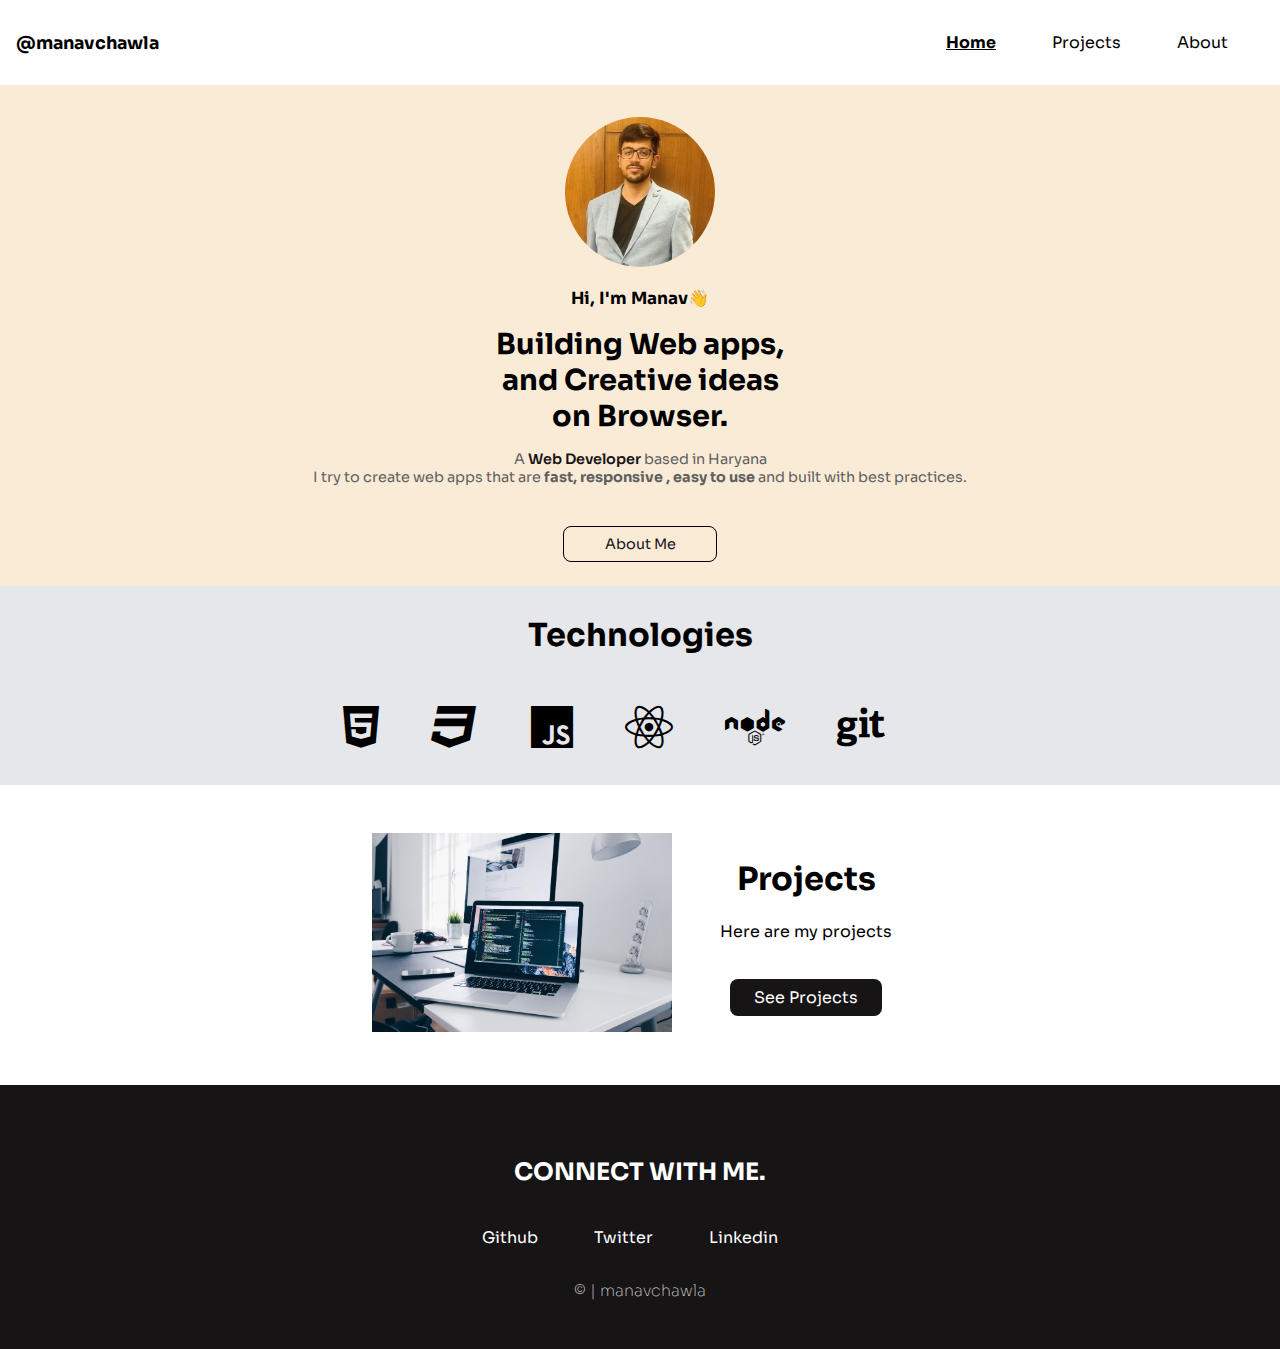
<file: index.html>
<!DOCTYPE html>
<html lang="en">
  <head>
    <meta charset="UTF-8" />
    <meta http-equiv="X-UA-Compatible" content="IE=edge" />
    <meta name="viewport" content="width=device-width, initial-scale=1.0" />
    <title>Home | Manav Chawla</title>
    <link rel="stylesheet" href="https://cdnjs.cloudflare.com/ajax/libs/font-awesome/6.3.0/css/all.min.css">
    <link rel="stylesheet" href="style.css" />

  </head>

  <body>
    <nav class="navigation nav-container">
      <div class="nav-brand">@manavchawla</div>
      <div id ="menu-icon" class="menu-icon">&#9776;</div>
      <ul class="list-non-bullet list-align-right">
        <li class="list-item-inline">
          <a class="link link-active" href="index.html">Home</a>
        </li>
        <li class="list-item-inline">
          <a class="link" href="/projects.html">Projects</a>
        </li>
        <li class="list-item-inline">
          <a class="link" href="/about.html">About</a>
        </li>
      </ul>
    </nav>

    <header class="hero">
      <img
  class="section-image circular-image"
  src="/images/profile-pic.jpg"
  alt="projects"
/>

      <h3>Hi, I'm Manav👋</h3>
      <h1 class="hero-heading">
        Building Web apps,<br />and Creative ideas<br />on Browser.
      </h1>
      <p class="hero-para">
        A <span>Web Developer</span> based in Haryana<br />
        I try to create web apps that are <b>fast, responsive , easy to use</b> and built with best
        practices.
      </p>
      <a class="link secondary-link about-btn" href="/about.html">About Me</a>
      
    </header>

    <section class="section">
      <div class="section-off-white">
        <h1>Technologies</h1>
        <div class="flex-container">
          <div class="flex-item">
              <i class="fab fa-html5"></i> <!-- HTML5 icon -->
          </div>
          <div class="flex-item">
              <i class="fab fa-css3"></i> <!-- CSS3 icon -->
          </div>
          <div class="flex-item">
              <i class="fab fa-js"></i> <!-- JavaScript icon -->
          </div>
          <div class="flex-item">
              <i class="fab fa-react"></i> <!-- ReactJS icon -->
          </div>
          <div class="flex-item">
              <i class="fab fa-node"></i> <!-- Node.js icon -->
          </div>
          <div class="flex-item">
              <i class="fab fa-git"></i> <!-- Git icon -->
          </div>
          <div class="flex-item">
              <i class="fab fa-postman"></i> <!-- Postman icon -->
          </div>
      </div>
      </div>

      <div class="flex-container project-section">
        <div class="flex-item">
          <img
            class="section-image"
            src="/images/projects-image.jpg"
            alt="projects"
          />
        </div>

        <div class="flex-item section-details">
          <h1>Projects</h1>
          <p class="container container-center">
            Here are my projects
          </p>
          <br />
          <a class="link primary-link" href="/projects.html">See Projects</a>
        </div>
      </div>

      </div>
    </section>

    <footer class="footer">
      <div class="footer-header">CONNECT WITH ME.</div>
      <ul class="footer-list">
        <li class="list-item-inline">
          <a
            target="_blank"
            class="link"
            href="https://github.com/AnkurChunekar"
            >Github</a
          >
        </li>
        <li class="list-item-inline">
          <a
            target="_blank"
            class="link"
            href="https://twitter.com/ankur_chunekar"
            >Twitter</a
          >
        </li>
        <li class="list-item-inline">
          <a
            target="_blank"
            class="link"
            href="https://www.linkedin.com/in/ankur-chunekar-8071bb211"
            >Linkedin</a
          >
        </li>
      </ul>

      <p id="copywrite">&copy; | manavchawla</p>
    </footer>
    <script src ="index.js"></script>
  </body>
</html>
</file>
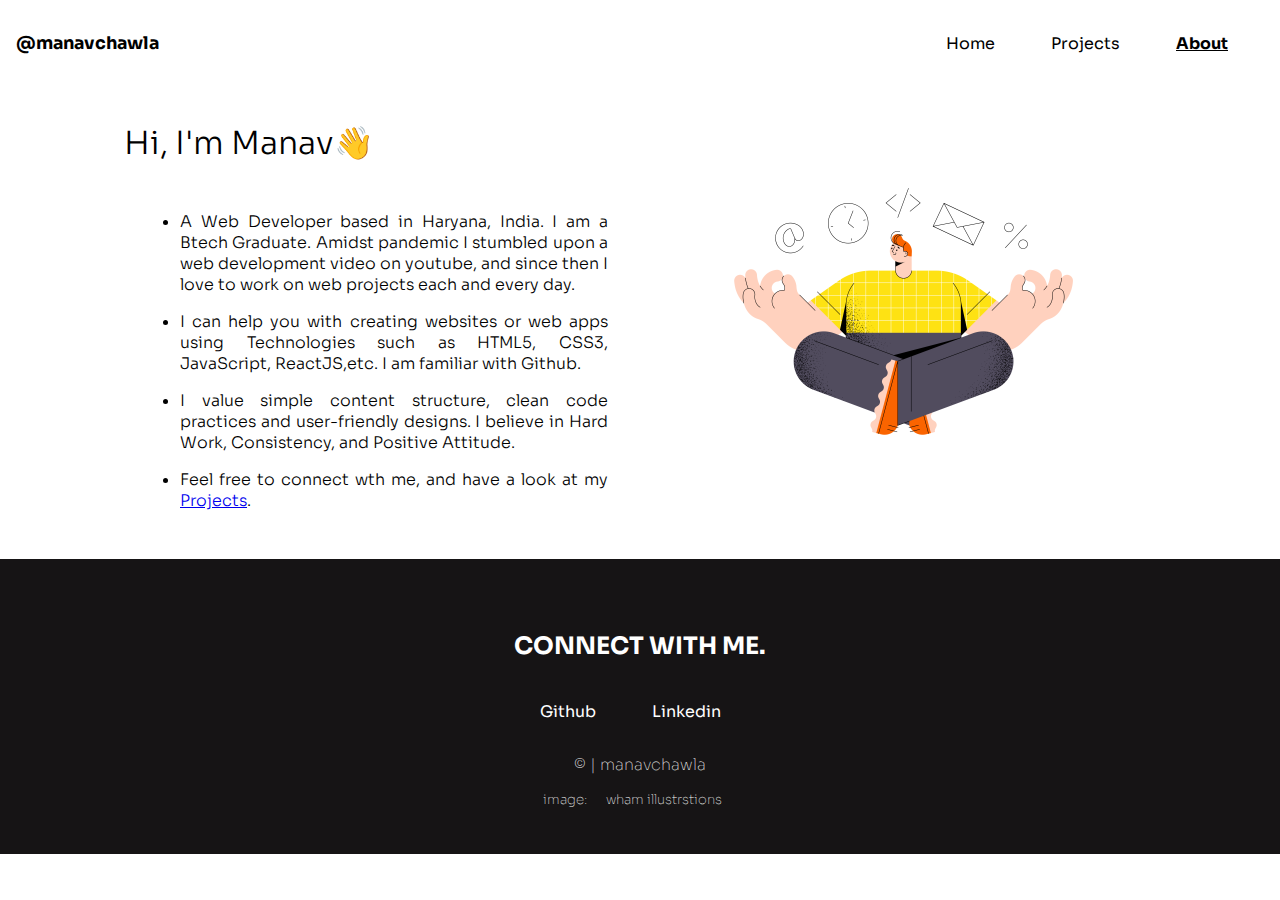
<file: about.html>
<!DOCTYPE html>
<html lang="en">
  <head>
    <meta charset="UTF-8" />
    <meta http-equiv="X-UA-Compatible" content="IE=edge" />
    <meta name="viewport" content="width=device-width, initial-scale=1.0" />
    <title>About Me | Manav Chawla</title>
    <link rel="stylesheet" href="/style.css" />
  </head>

  <body>

    <nav class="navigation nav-container">
        <a class="nav-brand" href = "index.html" style="text-decoration: none;color:black;">@manavchawla</q>
        <ul class="list-non-bullet list-align-right">
          <li class="list-item-inline">
            <a class="link" href="index.html">Home</a>
          </li>
          <li class="list-item-inline">
            <a class="link" href="/projects.html">Projects</a>
          </li>
          
          <li class="list-item-inline">
            <a class="link link-active" href="/about.html">About</a>
          </li>
        </ul>
      </nav>



<div class="flex-container" >

<div class="flex-item about-section" >

    <h1>Hi, I'm Manav👋</h1>

    <ul>
<li>A Web Developer based in Haryana, India. I am a Btech Graduate. Amidst pandemic I stumbled upon a web development video on youtube, and since then I love to work on web projects each and every day.</li>

<li>I can help you with creating websites or web apps using Technologies such as HTML5, CSS3, JavaScript, ReactJS,etc. I am familiar with Github.</li>

<li>I value simple content structure, clean code practices and user-friendly designs. I believe in Hard Work, Consistency, and Positive Attitude. </li>

<li>Feel free to connect wth me, and have a look at my <a href="/projects.html">Projects</a>.</li>

    </ul>

</div>


<div class="flex-item" >

    <img src="/images/meditation-image.png" alt="human meditating" class="about-image" >

</div>


</div>




    <footer class="footer">
        <div class="footer-header">CONNECT WITH ME.</div>
        <ul class="footer-list">
          <li class="list-item-inline">
            <a
              target="_blank"
              class="link"
              href="https://github.com/manavchawla71"
              >Github</a
            >
          </li>
          
          <li class="list-item-inline">
            <a
              target="_blank"
              class="link"
              href="https://www.linkedin.com/in/ankur-chunekar-8071bb211"
              >Linkedin</a
            >
          </li>
        </ul>
  
        <p id="copywrite">&copy; | manavchawla</p>
        <small><p>image: <a class="link" href="https://ls.graphics/illustrations" target="_blank">wham illustrstions</a></p></small>
      </footer>
    </body>
  </html>
</file>
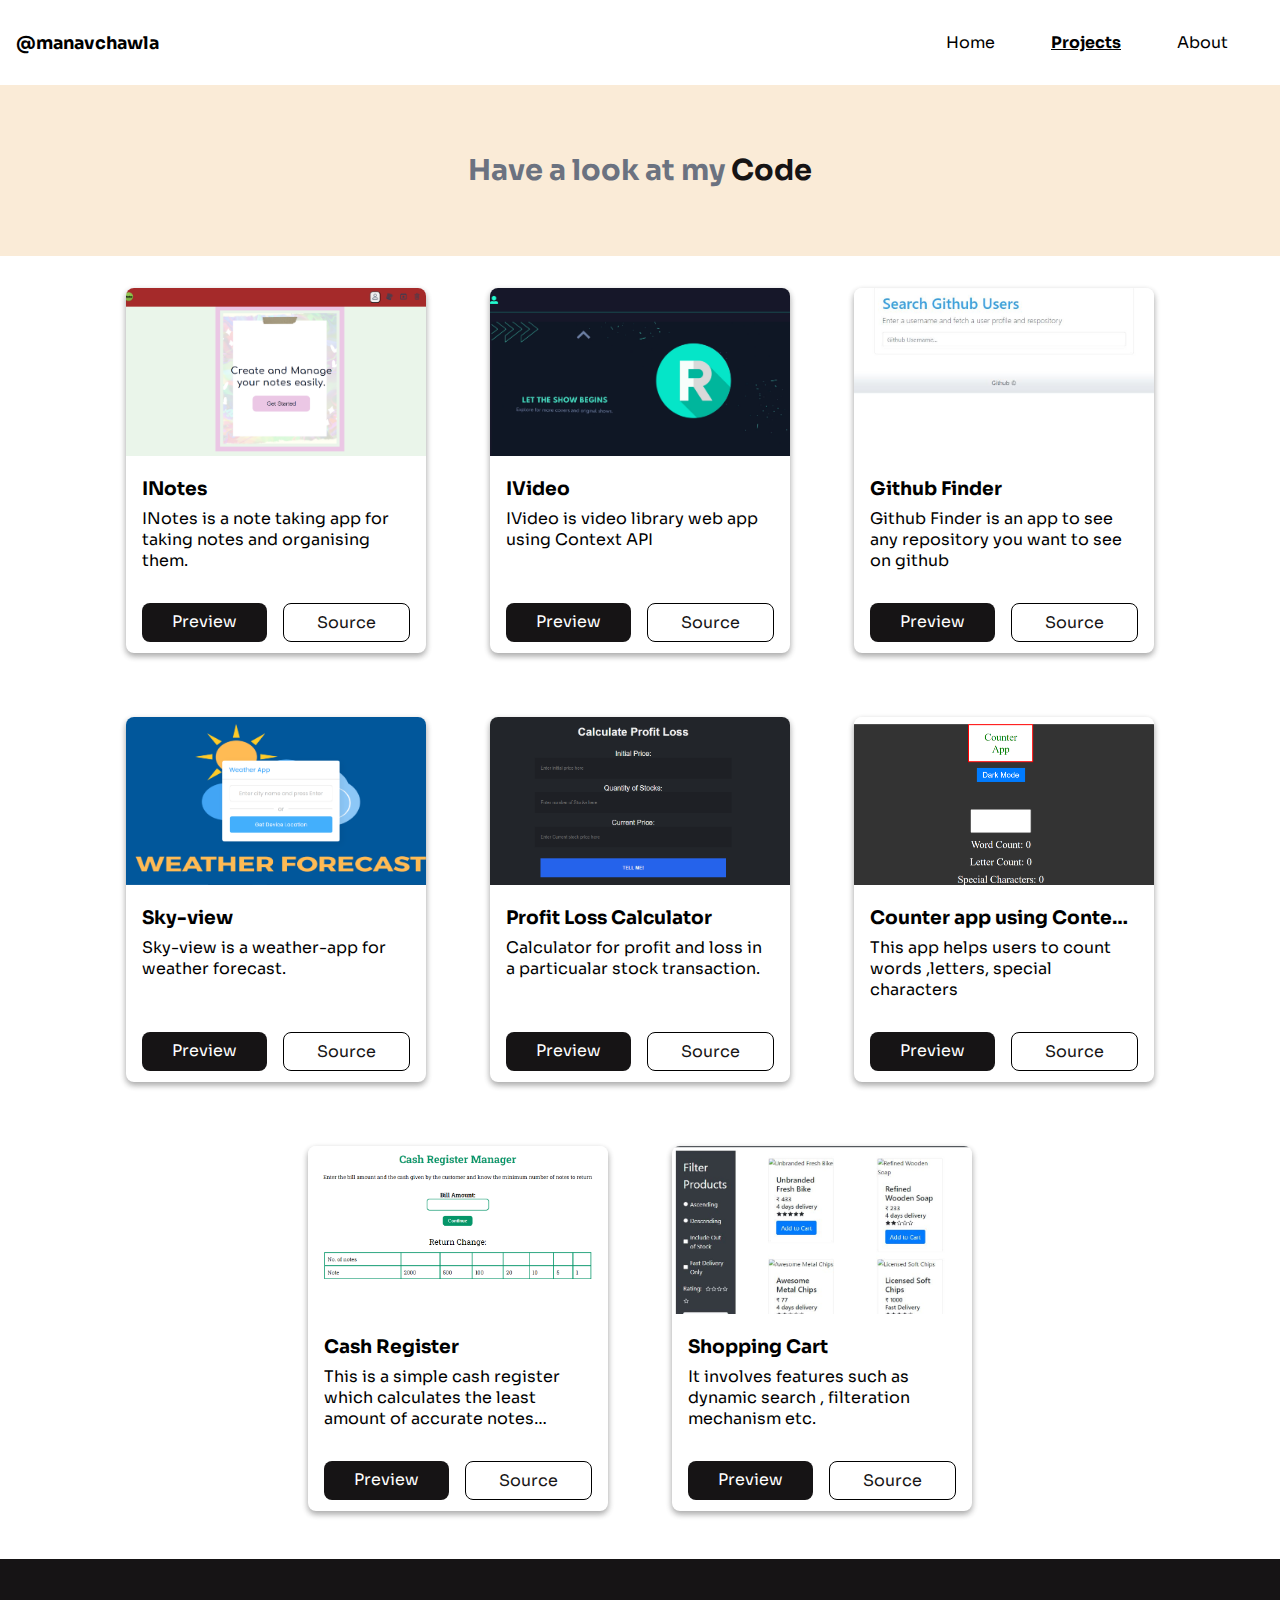
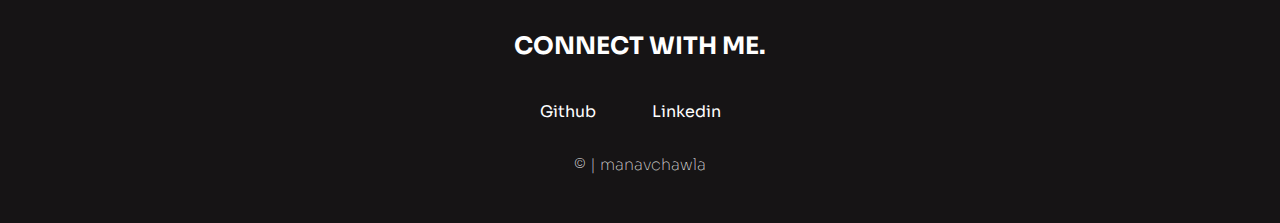
<file: projects.html>
<!DOCTYPE html>
<html lang="en">
  <head>
    <meta charset="UTF-8" />
    <meta http-equiv="X-UA-Compatible" content="IE=edge" />
    <meta name="viewport" content="width=device-width, initial-scale=1.0" />
    <title>Projects | Manav Chawla</title>
    <link rel="stylesheet" href="style.css" />
  </head>
  <body>
    <nav class="navigation nav-container">
      <div class="nav-brand">@manavchawla</div>
      <ul class="list-non-bullet list-align-right">
        <li class="list-item-inline">
          <a class="link" href="index.html">Home</a>
        </li>
        <li class="list-item-inline">
          <a class="link link-active" href="/projects.html">Projects</a>
        </li>
        
        <li class="list-item-inline">
          <a class="link" href="/about.html">About</a>
        </li>
      </ul>
    </nav>

    <div class="projects-heading hero hero-heading">
      <h1>Have a look at my <span class="head-bold">Code</span></h1>
    </div>

    <section class="section">
      <div class="flex-container">
        <div class="project-box">
          <img src="/images/image (10).png" alt="" class="project-image" />
          <div class="txt-container">
            <h3>INotes</h3>
            <p>INotes is a note taking app for taking notes and organising
                them.</p>

            <div class="link-container flex cgap-1rem">
              <a
                target="_blank"
                class="link primary-link"
                href="https://transcendent-pudding-f51ed6.netlify.app/"
                >Preview</a
              >
              <a
                target="_blank"
                class="link secondary-link"
                href="https://github.com/manavchawla71/inotes"
                >Source</a
              >
            </div>
          </div>
        </div>

        <div class="project-box">
          <img src="/images/image (11).png" alt="" class="project-image" />
          <div class="txt-container">
            <h3>IVideo</h3>
            <p>IVideo is video library web app using Context API</p>

            <div class="link-container flex cgap-1rem">
              <a
                target="_blank"
                class="link primary-link"
                href="https://ivideo-mc.netlify.app"
                >Preview</a
              >
              <a
                target="_blank"
                class="link secondary-link"
                href="https://github.com/manavchawla71/ivideo"
                >Source</a
              >
            </div>
          </div>
        </div>

        <div class="project-box">
          <img src="/images/git-finder.jpg" alt="" class="project-image" />
          <div class="txt-container">
            <h3>Github Finder</h3>
            <p>
              Github Finder is an app to see any repository you want to see on github
            </p>

            <div class="link-container flex cgap-1rem">
              <a
                target="_blank"
                class="link primary-link"
                href="https://git-finder.netlify.app/"
                >Preview</a
              >
              <a
                target="_blank"
                class="link secondary-link"
                href="https://github.com/manavchawla71/git-finder"
                >Source</a
              >
            </div>
          </div>
        </div>

        <div class="project-box">
          <img src="/images/Capture.PNG" alt="" class="project-image" />
          <div class="txt-container">
            <h3>Sky-view</h3>
            <p>
              Sky-view is a weather-app for weather forecast.
            </p>

            <div class="link-container flex cgap-1rem">
              <a
                target="_blank"
                class="link primary-link"
                href="https://velnotes-react.netlify.app/"
                >Preview</a
              >
              <a
                target="_blank"
                class="link secondary-link"
                href="https://github.com/AnkurChunekar/VelNotes"
                >Source</a
              >
            </div>
          </div>
        </div>

        <div class="project-box">
          <img
            src="/images/profit-loss-project.PNG"
            alt=""
            class="project-image"
          />
          <div class="txt-container">
            <h3>Profit Loss Calculator</h3>
            <p>
              Calculator for profit and loss in a particualar stock transaction.
            </p>

            <div class="link-container flex cgap-1rem">
              <a
                target="_blank"
                class="link primary-link"
                href="https://64f0d4efeb373416892f2afa--capable-tulumba-b4b265.netlify.app/"
                >Preview</a
              >
              <a
                target="_blank"
                class="link secondary-link"
                href="https://github.com/manavchawla71/fundcalculator"
                >Source</a
              >
            </div>
          </div>
        </div>

        <div class="project-box">
          <img
            src="/images/counter.png"
            alt=""
            class="project-image"
          />
          <div class="txt-container">
            <h3>Counter app using Context api</h3>
            <p>
              This app helps users to count words ,letters, special characters 
            </p>
            <div class="link-container flex cgap-1rem">
              <a
                target="_blank"
                class="link primary-link"
                href="https://ddycwc.csb.app/"
                >Preview</a
              >
              <a
                target="_blank"
                class="link secondary-link"
                href="https://github.com/manavchawla71/counter-app-using-context"
                >Source</a
              >
            </div>
          </div>
        </div>

        
        
        <div class="project-box">
          <img
            src="/images/cash-register-project.PNG"
            alt=""
            class="project-image"
          />
          <div class="txt-container">
            <h3>Cash Register</h3>
            <p>
              This is a simple cash register which calculates the least amount
              of accurate notes (denominations) are to be returened to the
              customer.
            </p>
            <div class="link-container flex cgap-1rem">
              <a
                target="_blank"
                class="link primary-link"
                href="https://v54xjd.csb.app/"
                >Preview</a
              >
              <a
                target="_blank"
                class="link secondary-link"
                href="https://github.com/manavchawla71/cash-manager"
                >Source</a
              >
            </div>
          </div>
        </div>

        <div class="project-box">
          <img
            src="/images/cart.jpg"
            alt=""
            class="project-image"
          />
          <div class="txt-container">
            <h3>Shopping Cart</h3>
            <p>
              It involves features such as dynamic search , filteration mechanism etc.
            </p>
            <div class="link-container flex cgap-1rem">
              <a
                target="_blank"
                class="link primary-link"
                href="https://shopping-cart-with-reactjs.netlify.app/"
                >Preview</a
              >
              <a
                target="_blank"
                class="link secondary-link"
                href="https://github.com/manavchawla71/ecommerce-app"
                >Source</a
              >
            </div>
          </div>
        </div>

        
        
        
        
      
      
          </div>
        </div>
      </div>
    </section>

    <footer class="footer">
      <div class="footer-header">CONNECT WITH ME.</div>
      <ul class="footer-list">
        <li class="list-item-inline">
          <a
            target="_blank"
            class="link"
            href="https://github.com/AnkurChunekar"
            >Github</a
          >
        </li>
                <li class="list-item-inline">
          <a
            target="_blank"
            class="link"
            href="https://www.linkedin.com/in/manav-chawla-0956381b2/"
            >Linkedin</a
          >
        </li>
      </ul>

      <p id="copywrite">&copy; | manavchawla</p>
    </footer>
  </body>
</html>
</file>
<file: style.css>
@import url("https://fonts.googleapis.com/css2?family=Sora:wght@100;200;300;400;500;600;700;800&display=swap");

:root {
  --primary-color: #161415;
  --darkgrey: #6b7280;
  --off-white: #e5e7eb;
}

body {
  font-family: "Sora", sans-serif;
  margin: 0px;
}

.flex {
  display: flex;
}
.cgap-1rem {
  column-gap: 1rem;
}


.gray-text {
  color: gray;
}

.container {
  padding: 0rem 1rem;
}

.container-center {
  max-width: 600px;
  margin: auto;
}

.link {
  text-decoration: none;
  padding: 0.5rem 1rem;
}

.primary-link {
  background-color: var(--primary-color);
  border-radius: 0.5rem;
  color: white;
}

.secondary-link {
  color: var(--primary-color);
  border-radius: 0.5rem;
  /* border-color: var(--primary-color); */
  /* border: 1.5px solid; */
}

hr {
  margin: 2rem 0rem;
}

.list-non-bullet {
  list-style: none;
}

.list-item-inline {
  display: inline;
  padding: 0rem 0rem;
}

.navigation {
  color: black;
  border-bottom-left-radius: 1rem;
  padding: 1rem;
}

.navigation .link {
  color: black;
  text-decoration: none;
}

.navigation .nav-brand {
  font-weight: bold;
  font-size: 1.1rem;
}

.list-align-right {
  text-align: right;
  padding-inline-start: 0;
}

.navigation .link-active {
  font-weight: bold;
  text-decoration: underline;
}

.hero {
  padding: 2rem 0rem 1rem 0rem;
  text-align: center;
  font-size: 0.9rem;
  background-color: antiquewhite;
}

.hero .hero-img {
  max-width: 165px;
  display: block;
  margin: auto;
}

.hero .hero-heading {
  text-align: center;
  margin: 1rem;
}
.head-bold {
  color: var(--primary-color);
}

.section h1 {
  text-align: center;
}

.primary-link {
  display: block;
  margin: 1rem auto;
  text-align: center;
  max-width: 120px;
}

.secondary-link {
  display: block;
  margin: 0.5rem auto;
  text-align: center;
  border: solid 1px black;
  max-width: 120px;
}

.section .section-off-white {
  background-color: var(--off-white);
  padding: 0.5rem 1rem;
}

.section .section-white {
  padding: 1rem;
}

/* footer */

.footer {
  background-color: var(--primary-color);
  padding: 2rem;
  color: white;
  text-align: center;
  margin-top: 1rem;
}

.footer .link {
  color: white;
}

.footer ul {
  padding-inline-start: 0px;
}

.footer .footer-header {
  font-weight: bold;
  padding-top: 2.5rem;
  font-size: x-large;
  padding-bottom: 1.5rem;
}

.projects-heading {
  padding: 3rem;
  color: var(--darkgrey);
}

.date {
  margin: 0.5rem;
  font-weight: 400;
  text-align: center;
  font-size: small;
}

.flex-container {
  display: flex;
  justify-content: center;
  align-items: center;
  flex-wrap: wrap;
}

.flex-item {
  margin: 1rem;
}

.flex-item i {
  font-size: 48px; /* Increase the size of the icons as needed */
  margin: 10px; /* Add margin for spacing between icons */
}
.section-image {
  width: 300px;
}

.section-details {
  max-width: 350px;
}

.hero-para {
  color: #5f5f5f;
}

.hero-para span {
  color: var(--primary-color);
  font-weight: 600;
}

.project-section {
  margin: 2rem 0rem;
  flex-wrap: wrap;
}

.blog-section {
  margin: 2rem 0rem;
  flex-wrap: wrap-reverse;
}

#copywrite {
  padding-top: 1rem;
  font-weight: 100;
}

.nav-container {
  display: flex;
  justify-content: space-between;
  align-items: center;
  flex-wrap: wrap;
}

.project-box {
  width: 300px;
  margin: 2rem;
  height: 365px;
  border-radius: 0.5rem;
  box-shadow: rgb(0 0 0 / 16%) 0px 3px 6px, rgb(0 0 0 / 23%) 0px 3px 6px;
}
.txt-container {
  padding: 1rem;
  display: flex;
  flex-direction: column;
  row-gap: 0.5rem;
}
.project-box > h3,
.project-box > p {
  margin: 0.5rem 0;
}

.project-box p,
.project-box h3 {
  overflow: hidden;
  text-overflow: ellipsis;
  margin: 0;
}

.project-box h3 {
  white-space: nowrap;
}

.project-box p {
  display: -webkit-box;
  -webkit-line-clamp: 3;
  -webkit-box-orient: vertical;
  overflow: hidden;
  text-overflow: ellipsis;
  height: 63px;
}

.project-box .link-container {
  margin-top: 1.5rem;
}

.project-image {
  width: 300px;
  border-radius: 0.5rem 0.5rem 0 0;
  height: 168px;
  object-fit: cover;
}

.project-box .primary-link,
.project-box .secondary-link {
  display: inline-block;
  margin: 0;
  flex-grow: 1;
  width: 8rem;
}

.about-section {
  max-width: 500px;
}

.about-image {
  max-width: 500px;
}

.about-section ul li {
  margin: 1rem;
  font-weight: 300;
  text-align: justify;
}

.about-section h1 {
  font-weight: 300;
  margin-bottom: 3rem;
}

.about-btn {
  margin-top: 2.5rem;
}

footer small p {
  font-weight: 100;
}
.circular-image {
  width: 150px; /* Adjust the width and height as needed */
  height: 150px;
  border-radius: 50%; /* This creates a circular shape */
  object-fit: cover; /* Ensures the image covers the entire circle */
  overflow: hidden; /* Hides any overflowing parts of the image */
}

/* Initially hide the menu items */
#menu-items {
  display: none;
  list-style: none; /* Remove default list styles */
  padding: 0; /* Remove default list padding */
  position: absolute;
  top: 0;
  right: 0;
}
/* Initially show the three list items */
.list-item-inline {
  display: inline-block;
  margin-right: 20px; /* Adjust spacing as needed */
}

/* Initially display the hamburger icon */
.menu-icon {
  display: none;
  cursor: pointer;
  position: absolute;
  top: 0;
  right: 0;
  margin: 20px; /* Adjust margin to control icon positioning */
}

/* Hide the three list items on screens up to 463px width */
@media (max-width: 463px) {
  .list-item-inline {
    display: none;
  }

  /* Show the hamburger icon on smaller screens */
  .menu-icon {
    display: block;
  }

  /* Hide the menu items when the menu is open on smaller screens */
  .menu-open #menu-items {
    display: none;
  }
}
</file>
